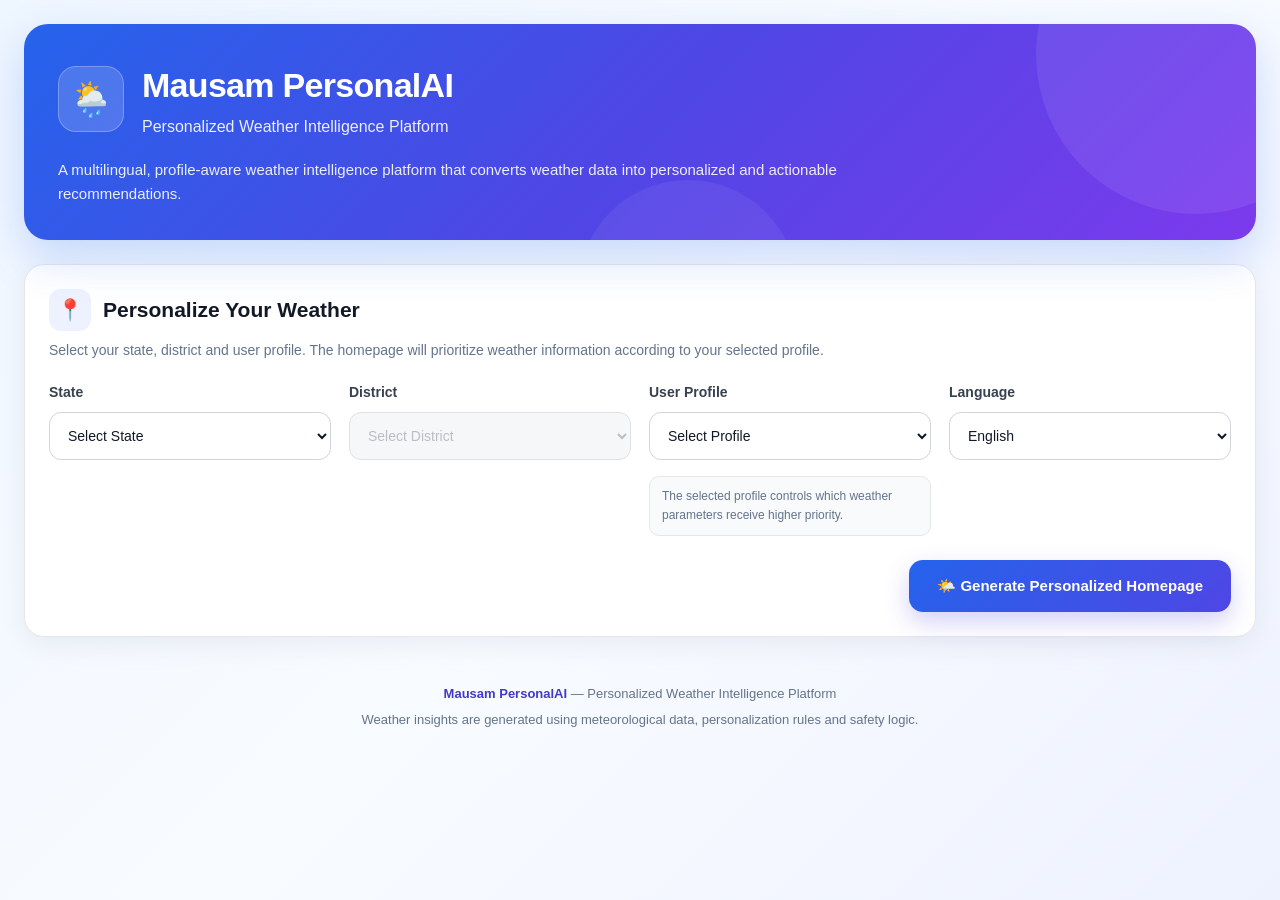
<file: mausam_personal_ai/frontend/index_modified.html>
<!DOCTYPE html>
<html lang="en">

<head>

    <meta charset="UTF-8">

    <meta
        name="viewport"
        content="width=device-width, initial-scale=1.0"
    >

    <meta
        name="description"
        content="Mausam PersonalAI - Personalized Weather Intelligence Platform"
    >

    <title>Mausam PersonalAI</title>


    <style>

        /* =========================================================
           GLOBAL
           ========================================================= */

        * {
            box-sizing: border-box;
            margin: 0;
            padding: 0;
        }

        html {
            scroll-behavior: smooth;
        }

        body {
            font-family:
                "Segoe UI",
                Arial,
                Helvetica,
                sans-serif;

            background:
                linear-gradient(
                    135deg,
                    #eef6ff 0%,
                    #f8fbff 50%,
                    #eef2ff 100%
                );

            color: #1f2937;
            min-height: 100vh;
            line-height: 1.6;
        }

        button,
        select,
        input {
            font-family: inherit;
        }

        /* =========================================================
           MAIN CONTAINER
           ========================================================= */

        .container {
            width: 100%;
            max-width: 1450px;
            margin: 0 auto;
            padding: 24px;
        }

        /* =========================================================
           HEADER
           ========================================================= */

        .header {
            position: relative;
            overflow: hidden;

            background:
                linear-gradient(
                    135deg,
                    #2563eb,
                    #4f46e5,
                    #7c3aed
                );

            color: white;

            border-radius: 24px;

            padding: 34px;

            margin-bottom: 24px;

            box-shadow:
                0 18px 45px rgba(37, 99, 235, 0.22);
        }

        .header::before {
            content: "";

            position: absolute;

            width: 320px;
            height: 320px;

            right: -100px;
            top: -130px;

            border-radius: 50%;

            background:
                rgba(255,255,255,0.08);
        }

        .header::after {
            content: "";

            position: absolute;

            width: 220px;
            height: 220px;

            left: 45%;
            bottom: -160px;

            border-radius: 50%;

            background:
                rgba(255,255,255,0.06);
        }

        .header-content {
            position: relative;
            z-index: 2;
        }

        .brand-row {
            display: flex;
            align-items: center;
            gap: 18px;
        }

        .brand-icon {
            width: 66px;
            height: 66px;

            display: flex;
            align-items: center;
            justify-content: center;

            border-radius: 18px;

            background:
                rgba(255,255,255,0.16);

            border:
                1px solid rgba(255,255,255,0.25);

            font-size: 34px;
        }

        .brand-title {
            font-size: 34px;
            font-weight: 800;
            letter-spacing: -0.7px;
        }

        .brand-subtitle {
            margin-top: 2px;

            font-size: 16px;

            opacity: 0.9;
        }

        .header-description {
            margin-top: 18px;

            max-width: 900px;

            font-size: 15px;

            opacity: 0.9;
        }

        /* =========================================================
           CARD
           ========================================================= */

        .card {
            background: white;

            border:
                1px solid #e5e7eb;

            border-radius: 20px;

            padding: 24px;

            margin-bottom: 22px;

            box-shadow:
                0 8px 28px rgba(15,23,42,0.06);
        }

        .section-title {
            display: flex;
            align-items: center;

            gap: 12px;

            font-size: 21px;

            font-weight: 800;

            color: #111827;

            margin-bottom: 8px;
        }

        .section-icon {
            width: 42px;
            height: 42px;

            display: flex;
            align-items: center;
            justify-content: center;

            border-radius: 12px;

            background:
                #eef2ff;

            font-size: 21px;
        }

        .section-description {
            color: #64748b;

            font-size: 14px;

            margin-bottom: 20px;
        }

        /* =========================================================
           INPUT GRID
           ========================================================= */

        .input-grid {
            display: grid;

            grid-template-columns:
                repeat(4, minmax(0, 1fr));

            gap: 18px;
        }

        .form-group {
            display: flex;

            flex-direction: column;

            gap: 8px;
        }

        .form-group label {
            font-size: 14px;

            font-weight: 700;

            color: #374151;
        }

        .form-group select,
        .form-group input {
            width: 100%;

            min-height: 48px;

            padding:
                0 14px;

            border:
                1px solid #d1d5db;

            border-radius: 12px;

            background: white;

            color: #111827;

            font-size: 14px;

            outline: none;

            transition:
                border-color .2s ease,
                box-shadow .2s ease;
        }

        .form-group select:focus,
        .form-group input:focus {
            border-color: #4f46e5;

            box-shadow:
                0 0 0 4px
                rgba(79,70,229,0.10);
        }

        .form-group select:disabled {
            background: #f3f4f6;

            color: #9ca3af;

            cursor: not-allowed;
        }

        .profile-help {
            margin-top: 8px;

            padding: 10px 12px;

            border-radius: 10px;

            background: #f8fafc;

            border:
                1px solid #e5e7eb;

            color: #64748b;

            font-size: 12px;
        }

        /* =========================================================
           TRAVELER
           ========================================================= */

        #travelerSection {
            display: none;
        }

        .traveler-box {
            margin-top: 24px;

            padding: 22px;

            border-radius: 18px;

            background:
                linear-gradient(
                    135deg,
                    #f8faff,
                    #f5f3ff
                );

            border:
                1px solid #ddd6fe;
        }

        .traveler-grid {
            display: grid;

            grid-template-columns:
                repeat(3, minmax(0, 1fr));

            gap: 18px;
        }

        .traveler-note {
            margin-top: 18px;

            padding: 14px 16px;

            border-radius: 12px;

            background: #eef2ff;

            border-left:
                4px solid #4f46e5;

            color: #4338ca;

            font-size: 13px;
        }

        /* =========================================================
           BUTTON
           ========================================================= */

        .button-row {
            display: flex;

            justify-content: flex-end;

            margin-top: 24px;
        }

        .generate-button {
            min-height: 52px;

            padding:
                0 28px;

            border: none;

            border-radius: 14px;

            background:
                linear-gradient(
                    135deg,
                    #2563eb,
                    #4f46e5
                );

            color: white;

            font-size: 15px;

            font-weight: 800;

            box-shadow:
                0 10px 24px
                rgba(79,70,229,0.25);

            transition:
                transform .2s ease,
                box-shadow .2s ease;
        }

        .generate-button:hover {
            transform: translateY(-2px);

            box-shadow:
                0 14px 30px
                rgba(79,70,229,0.32);
        }

        .generate-button:disabled {
            opacity: 0.6;

            cursor: not-allowed;

            transform: none;
        }

        /* =========================================================
           ERROR
           ========================================================= */

        #error {
            display: none;

            margin-bottom: 20px;

            padding: 16px 18px;

            border-radius: 14px;

            background: #fef2f2;

            border:
                1px solid #fecaca;

            border-left:
                5px solid #dc2626;

            color: #991b1b;

            font-size: 14px;
        }

        /* =========================================================
           LOADING
           ========================================================= */

        #loading {
            display: none;

            text-align: center;

            padding: 30px;

            margin-bottom: 22px;

            border-radius: 18px;

            background: white;

            border:
                1px solid #e5e7eb;
        }

        .loading-spinner {
            width: 42px;
            height: 42px;

            margin:
                0 auto 12px;

            border-radius: 50%;

            border:
                4px solid #e5e7eb;

            border-top-color:
                #4f46e5;

            animation:
                spin 0.9s linear infinite;
        }

        @keyframes spin {

            to {
                transform: rotate(360deg);
            }

        }

        .loading-text {
            color: #64748b;

            font-size: 14px;
        }

        /* =========================================================
           DASHBOARD
           ========================================================= */

        #dashboard {
            display: none;
        }

        .dashboard-header {
            background: white;

            border:
                1px solid #e5e7eb;

            border-radius: 20px;

            padding: 24px;

            margin-bottom: 22px;

            box-shadow:
                0 8px 28px rgba(15,23,42,0.05);
        }

        .profile-name {
            font-size: 28px;

            font-weight: 800;

            color: #111827;
        }

        .location-name {
            margin-top: 4px;

            color: #64748b;

            font-size: 14px;
        }

        .homepage-title {
            margin-top: 18px;

            font-size: 21px;

            font-weight: 800;

            color: #312e81;
        }

        .homepage-focus {
            margin-top: 5px;

            color: #64748b;

            font-size: 14px;
        }

        /* =========================================================
           WEATHER
           ========================================================= */

        .weather-grid {
            display: grid;

            grid-template-columns:
                repeat(4, minmax(0, 1fr));

            gap: 14px;
        }

        .weather-item {
            padding: 18px;

            min-height: 110px;

            border-radius: 16px;

            background: #f8fafc;

            border:
                1px solid #e5e7eb;
        }

        .weather-label {
            font-size: 12px;

            color: #64748b;

            font-weight: 700;

            text-transform: uppercase;

            letter-spacing: .4px;
        }

        .weather-value {
            margin-top: 7px;

            font-size: 23px;

            font-weight: 800;

            color: #111827;
        }

        /* =========================================================
           HOURLY
           ========================================================= */

        .hourly-container {
            overflow-x: auto;

            padding-bottom: 6px;
        }

        .hourly-grid {
            display: flex;

            gap: 14px;

            min-width: max-content;
        }

        .hour-card {
            width: 145px;

            flex-shrink: 0;

            padding: 16px;

            text-align: center;

            border-radius: 16px;

            background: #f8fafc;

            border:
                1px solid #e5e7eb;
        }

        .hour-time {
            font-size: 13px;

            color: #64748b;

            font-weight: 700;
        }

        .hour-temperature {
            margin: 8px 0;

            font-size: 24px;

            font-weight: 800;

            color: #111827;
        }

        .hour-detail {
            margin-top: 5px;

            color: #64748b;

            font-size: 12px;
        }

        /* =========================================================
           SAFETY
           ========================================================= */

        .safety-normal {
            padding: 16px;

            border-radius: 14px;

            background: #f0fdf4;

            border:
                1px solid #bbf7d0;

            border-left:
                5px solid #16a34a;

            color: #166534;
        }

        .alert-list {
            display: flex;

            flex-direction: column;

            gap: 12px;
        }

        .alert {
            padding: 17px 18px;

            border-radius: 14px;

            border-left: 5px solid;
        }

        .alert-critical {
            background: #fef2f2;

            border-left-color: #dc2626;

            color: #991b1b;
        }

        .alert-high {
            background: #fff7ed;

            border-left-color: #ea580c;

            color: #9a3412;
        }

        .alert-medium {
            background: #fffbeb;

            border-left-color: #d97706;

            color: #92400e;
        }

        .alert-title {
            font-weight: 800;

            margin-bottom: 3px;
        }

        .alert-message {
            font-size: 14px;
        }

        /* =========================================================
           RECOMMENDATIONS
           ========================================================= */

        .recommendation-list {
            display: grid;

            grid-template-columns:
                repeat(2, minmax(0, 1fr));

            gap: 14px;
        }

        .recommendation {
            position: relative;

            padding:
                18px 18px 18px 50px;

            border-radius: 16px;

            background:
                linear-gradient(
                    135deg,
                    #f8fafc,
                    #eef2ff
                );

            border:
                1px solid #e0e7ff;

            color: #374151;

            font-size: 14px;
        }

        .recommendation::before {
            content: "✓";

            position: absolute;

            left: 16px;
            top: 16px;

            width: 25px;
            height: 25px;

            display: flex;

            align-items: center;
            justify-content: center;

            border-radius: 50%;

            background: #4f46e5;

            color: white;

            font-weight: 800;

            font-size: 13px;
        }

        /* =========================================================
           DAY PLAN
           ========================================================= */

        .day-plan-list {
            display: flex;

            flex-direction: column;

            gap: 18px;
        }

        .day-card {
            overflow: hidden;

            border-radius: 18px;

            background: white;

            border:
                1px solid #e5e7eb;

            box-shadow:
                0 4px 18px
                rgba(15,23,42,0.04);
        }

        .day-card-header {
            padding: 17px 20px;

            background:
                linear-gradient(
                    135deg,
                    #eef2ff,
                    #f5f3ff
                );

            border-bottom:
                1px solid #e5e7eb;
        }

        .day-card-title {
            font-size: 18px;

            font-weight: 800;

            color: #312e81;
        }

        .day-card-subtitle {
            margin-top: 2px;

            font-size: 13px;

            color: #64748b;
        }

        .period-list {
            display: grid;

            grid-template-columns:
                repeat(2, minmax(0, 1fr));
        }

        .period {
            padding: 18px 20px;

            border-bottom:
                1px solid #f1f5f9;
        }

        .period:nth-child(odd) {
            border-right:
                1px solid #f1f5f9;
        }

        .period:nth-last-child(-n+2) {
            border-bottom: none;
        }

        .period-title {
            font-size: 15px;

            font-weight: 800;

            color: #111827;

            margin-bottom: 9px;
        }

        .period-row {
            display: flex;

            justify-content: space-between;

            gap: 14px;

            padding: 5px 0;

            font-size: 13px;
        }

        .period-label {
            color: #64748b;
        }

        .period-value {
            color: #1f2937;

            font-weight: 650;

            text-align: right;
        }

        .period-advice {
            margin-top: 10px;

            padding: 10px 12px;

            border-radius: 10px;

            background: #f8fafc;

            color: #475569;

            font-size: 13px;
        }

        /* =========================================================
           AQI
           ========================================================= */

        .aqi-container {
            display: grid;

            grid-template-columns:
                repeat(4, minmax(0, 1fr));

            gap: 14px;
        }

        .aqi-card {
            padding: 16px;

            border-radius: 15px;

            background: #f8fafc;

            border:
                1px solid #e5e7eb;
        }

        .aqi-label {
            color: #64748b;

            font-size: 12px;

            font-weight: 700;
        }

        .aqi-value {
            margin-top: 5px;

            font-size: 22px;

            font-weight: 800;

            color: #111827;
        }

        /* =========================================================
           MARINE
           ========================================================= */

        .marine-grid {
            display: grid;

            grid-template-columns:
                repeat(3, minmax(0, 1fr));

            gap: 14px;
        }

        .marine-card {
            padding: 17px;

            border-radius: 15px;

            background: #f0f9ff;

            border:
                1px solid #bae6fd;
        }

        .marine-label {
            font-size: 12px;

            color: #0369a1;

            font-weight: 700;
        }

        .marine-value {
            margin-top: 5px;

            font-size: 21px;

            font-weight: 800;

            color: #0c4a6e;
        }

        /* =========================================================
           TRAVEL
           ========================================================= */

        .travel-box {
            overflow: hidden;

            margin-bottom: 16px;

            border-radius: 18px;

            background: #fafaff;

            border:
                1px solid #ddd6fe;
        }

        .travel-box-title {
            padding: 16px 18px;

            background:
                linear-gradient(
                    135deg,
                    #ede9fe,
                    #eef2ff
                );

            color: #3730a3;

            font-weight: 800;

            border-bottom:
                1px solid #ddd6fe;
        }

        .travel-box-content {
            padding: 18px;
        }

        .travel-weather-grid {
            display: grid;

            grid-template-columns:
                repeat(3, minmax(0, 1fr));

            gap: 12px;
        }

        .travel-weather-item {
            padding: 13px;

            border-radius: 12px;

            background: white;

            border:
                1px solid #e5e7eb;
        }

        .travel-weather-label {
            color: #64748b;

            font-size: 12px;
        }

        .travel-weather-value {
            margin-top: 3px;

            font-size: 18px;

            font-weight: 800;
        }

        .packing-list {
            padding-left: 20px;
        }

        .packing-list li {
            padding: 3px 0;

            color: #374151;

            font-size: 14px;
        }

        .travel-plan-day {
            padding: 18px;

            margin-bottom: 12px;

            border-radius: 15px;

            background: white;

            border:
                1px solid #e5e7eb;
        }

        .travel-plan-day:last-child {
            margin-bottom: 0;
        }

        .travel-plan-day-title {
            margin-bottom: 8px;

            color: #312e81;

            font-weight: 800;
        }

        .travel-plan-item {
            padding: 5px 0;

            color: #4b5563;

            font-size: 14px;
        }

        /* =========================================================
           EMPTY STATE
           ========================================================= */

        .empty-state {
            width: 100%;

            padding: 28px;

            text-align: center;

            border-radius: 15px;

            background: #f8fafc;

            border:
                1px dashed #cbd5e1;

            color: #64748b;

            font-size: 14px;
        }

        /* =========================================================
           FOOTER
           ========================================================= */

        .footer {
            text-align: center;

            padding:
                25px 10px 10px;

            color: #64748b;

            font-size: 13px;
        }

        .footer strong {
            color: #4338ca;
        }

        /* =========================================================
           RESPONSIVE
           ========================================================= */

        @media (max-width: 1100px) {

            .input-grid {
                grid-template-columns:
                    repeat(2, minmax(0, 1fr));
            }

            .traveler-grid {
                grid-template-columns:
                    repeat(2, minmax(0, 1fr));
            }

            .weather-grid {
                grid-template-columns:
                    repeat(2, minmax(0, 1fr));
            }

            .aqi-container {
                grid-template-columns:
                    repeat(2, minmax(0, 1fr));
            }

            .marine-grid {
                grid-template-columns:
                    repeat(2, minmax(0, 1fr));
            }

        }

        @media (max-width: 700px) {

            .container {
                padding: 12px;
            }

            .header {
                padding: 24px 20px;

                border-radius: 18px;
            }

            .brand-title {
                font-size: 25px;
            }

            .brand-icon {
                width: 52px;
                height: 52px;

                font-size: 27px;
            }

            .card {
                padding: 17px;

                border-radius: 16px;
            }

            .input-grid,
            .traveler-grid,
            .weather-grid,
            .aqi-container,
            .marine-grid,
            .recommendation-list,
            .travel-weather-grid {
                grid-template-columns: 1fr;
            }

            .period-list {
                grid-template-columns: 1fr;
            }

            .period:nth-child(odd) {
                border-right: none;
            }

            .period {
                border-bottom:
                    1px solid #f1f5f9 !important;
            }

            .period:last-child {
                border-bottom: none !important;
            }

            .button-row {
                justify-content: stretch;
            }

            .generate-button {
                width: 100%;
            }

        }

    </style>

</head>


<body>


<div class="container">


    <!-- =========================================================
         HEADER
         ========================================================= -->

    <header class="header">

        <div class="header-content">

            <div class="brand-row">

                <div class="brand-icon">
                    🌦️
                </div>

                <div>

                    <div class="brand-title">
                        Mausam PersonalAI
                    </div>

                    <div
                        class="brand-subtitle"
                        id="headerSubtitle"
                    >
                        Personalized Weather Intelligence Platform
                    </div>

                </div>

            </div>


            <div class="header-description">

                A multilingual, profile-aware weather
                intelligence platform that converts weather
                data into personalized and actionable
                recommendations.

            </div>

        </div>

    </header>


    <!-- =========================================================
         USER INPUT
         ========================================================= -->

    <section class="card">


        <div class="section-title">

            <div class="section-icon">
                📍
            </div>

            <div id="personalizeTitle">
                Personalize Your Weather
            </div>

        </div>


        <div class="section-description">

            Select your state, district and user profile.
            The homepage will prioritize weather information
            according to your selected profile.

        </div>


        <div class="input-grid">


            <!-- STATE -->

            <div class="form-group">

                <label
                    for="state"
                    id="stateLabel"
                >
                    State
                </label>

                <select id="state">

                    <option value="">
                        Select State
                    </option>

                </select>

            </div>


            <!-- DISTRICT -->

            <div class="form-group">

                <label
                    for="district"
                    id="districtLabel"
                >
                    District
                </label>

                <select
                    id="district"
                    disabled
                >

                    <option value="">
                        Select District
                    </option>

                </select>

            </div>


            <!-- PROFILE -->

            <div class="form-group">

                <label
                    for="profile"
                    id="profileLabel"
                >
                    User Profile
                </label>

                <select id="profile">

                    <option value="">
                        Select Profile
                    </option>

                </select>


                <div class="profile-help">

                    The selected profile controls
                    which weather parameters receive
                    higher priority.

                </div>

            </div>


            <!-- LANGUAGE -->

            <div class="form-group">

                <label
                    for="language"
                    id="languageLabel"
                >
                    Language
                </label>

                <select id="language">

                    <option value="en">
                        English
                    </option>

                    <option value="ta">
                        தமிழ்
                    </option>

                    <option value="hi">
                        हिन्दी
                    </option>

                    <option value="te">
                        తెలుగు
                    </option>

                    <option value="ml">
                        മലയാളം
                    </option>

                </select>

            </div>


        </div>


        <!-- =====================================================
             TRAVELER
             ===================================================== -->

        <div id="travelerSection">


            <div class="traveler-box">


                <div class="section-title">

                    <div class="section-icon">
                        ✈️
                    </div>

                    <div id="travelerDetailsTitle">
                        Traveler Details
                    </div>

                </div>


                <div class="section-description">

                    Provide your destination and departure
                    information to generate a personalized
                    travel weather plan.

                </div>


                <div class="traveler-grid">


                    <!-- DESTINATION STATE -->

                    <div class="form-group">

                        <label
                            for="destinationState"
                            id="destinationStateLabel"
                        >
                            Destination State
                        </label>

                        <select id="destinationState">

                            <option value="">
                                Select Destination State
                            </option>

                        </select>

                    </div>


                    <!-- DESTINATION DISTRICT -->

                    <div class="form-group">

                        <label
                            for="destinationDistrict"
                            id="destinationDistrictLabel"
                        >
                            Destination District
                        </label>

                        <select
                            id="destinationDistrict"
                            disabled
                        >

                            <option value="">
                                Select Destination District
                            </option>

                        </select>

                    </div>


                    <!-- TRANSPORT -->

                    <div class="form-group">

                        <label
                            for="transport"
                            id="transportLabel"
                        >
                            Transport
                        </label>

                        <select id="transport">

                            <option value="">
                                Select Transport
                            </option>

                            <option value="car">
                                🚗 Car
                            </option>

                            <option value="bike">
                                🏍️ Bike
                            </option>

                            <option value="bus">
                                🚌 Bus
                            </option>

                            <option value="train">
                                🚆 Train
                            </option>

                            <option value="flight">
                                ✈️ Flight
                            </option>

                            <option value="walk">
                                🚶 Walking
                            </option>

                        </select>

                    </div>


                    <!-- DAYS -->

                    <div class="form-group">

                        <label
                            for="days"
                            id="daysLabel"
                        >
                            Travel Days
                        </label>

                        <input
                            type="number"
                            id="days"
                            min="1"
                            max="7"
                            value="1"
                        >

                    </div>


                    <!-- DATE -->

                    <div class="form-group">

                        <label
                            for="departureDate"
                            id="departureDateLabel"
                        >
                            Departure Date
                        </label>

                        <input
                            type="date"
                            id="departureDate"
                        >

                    </div>


                    <!-- TIME -->

                    <div class="form-group">

                        <label
                            for="departureTime"
                            id="departureTimeLabel"
                        >
                            Departure Time
                        </label>

                        <input
                            type="time"
                            id="departureTime"
                            value="08:00"
                        >

                    </div>


                </div>


                <div class="traveler-note">

                    💡 Departure weather is selected from
                    the nearest available hourly forecast
                    for your chosen departure time.

                </div>


            </div>

        </div>


        <!-- =====================================================
             GENERATE
             ===================================================== -->

        <div class="button-row">

            <button
                type="button"
                class="generate-button"
                id="generateButton"
            >

                🌤️ Generate Personalized Homepage

            </button>

        </div>


    </section>


    <!-- =========================================================
         ERROR
         ========================================================= -->

    <div
        id="error"
        role="alert"
    ></div>


    <!-- =========================================================
         LOADING
         ========================================================= -->

    <div id="loading">

        <div class="loading-spinner"></div>

        <div class="loading-text">

            Fetching weather data and generating
            personalized recommendations...

        </div>

    </div>


    <!-- =========================================================
         DASHBOARD
         ========================================================= -->

    <main id="dashboard">


        <!-- =====================================================
             PROFILE HEADER
             ===================================================== -->

        <section class="dashboard-header">

            <div
                class="profile-name"
                id="profileName"
            >
                Personalized Weather
            </div>


            <div
                class="location-name"
                id="locationName"
            >
                Location
            </div>


            <div
                class="homepage-title"
                id="homepageTitle"
            >
                Your Personalized Weather Homepage
            </div>


            <div
                class="homepage-focus"
                id="homepageFocus"
            >
                Personalized weather insights for your selected
                profile.
            </div>

        </section>


        <!-- =====================================================
             CURRENT WEATHER
             ===================================================== -->

        <section class="card">


            <div class="section-title">

                <div class="section-icon">
                    🌡️
                </div>

                <div id="currentWeatherTitle">
                    Current Weather
                </div>

            </div>


            <div
                id="currentWeather"
                class="weather-grid"
            ></div>


        </section>


        <!-- =====================================================
             HOURLY WEATHER
             ===================================================== -->

        <section class="card">


            <div class="section-title">

                <div class="section-icon">
                    🕐
                </div>

                <div id="hourlyWeatherTitle">
                    Hourly Weather
                </div>

            </div>


            <div class="hourly-container">

                <div
                    id="hourlyWeather"
                    class="hourly-grid"
                ></div>

            </div>


        </section>


        <!-- =====================================================
             SAFETY
             ===================================================== -->

        <section class="card">


            <div class="section-title">

                <div class="section-icon">
                    🛡️
                </div>

                <div id="safetyTitle">
                    Safety &amp; Alerts
                </div>

            </div>


            <div id="safety"></div>


        </section>


        <!-- =====================================================
             RECOMMENDATIONS
             ===================================================== -->

        <section class="card">


            <div class="section-title">

                <div class="section-icon">
                    💡
                </div>

                <div id="recommendationsTitle">
                    Personalized Recommendations
                </div>

            </div>


            <div
                id="recommendations"
                class="recommendation-list"
            ></div>


        </section>


        <!-- =====================================================
             DAY PLAN
             ===================================================== -->

        <section class="card">


            <div class="section-title">

                <div class="section-icon">
                    📅
                </div>

                <div id="dayPlanTitle">
                    Complete Day Plan
                </div>

            </div>


            <div
                id="dayPlan"
                class="day-plan-list"
            ></div>


        </section>


        <!-- =====================================================
             AIR QUALITY
             ===================================================== -->

        <section
            class="card"
            id="airQualitySection"
            style="display:none;"
        >


            <div class="section-title">

                <div class="section-icon">
                    🌫️
                </div>

                <div id="airQualityTitle">
                    Air Quality
                </div>

            </div>


            <div
                id="airQuality"
                class="aqi-container"
            ></div>


        </section>


        <!-- =====================================================
             MARINE
             ===================================================== -->

        <section
            class="card"
            id="marineSection"
            style="display:none;"
        >


            <div class="section-title">

                <div class="section-icon">
                    🌊
                </div>

                <div id="marineTitle">
                    Marine Weather
                </div>

            </div>


            <div
                id="marine"
                class="marine-grid"
            ></div>


        </section>


        <!-- =====================================================
             TRAVEL
             ===================================================== -->

        <section
            class="card"
            id="travelSection"
            style="display:none;"
        >


            <div class="section-title">

                <div class="section-icon">
                    🧳
                </div>

                <div id="travelTitle">
                    Travel Plan
                </div>

            </div>


            <div id="travel"></div>


        </section>


    </main>


    <!-- =========================================================
         FOOTER
         ========================================================= -->

    <footer class="footer">

        <div>

            <strong>Mausam PersonalAI</strong>

            —
            Personalized Weather Intelligence Platform

        </div>


        <div style="margin-top:5px;">

            Weather insights are generated using
            meteorological data, personalization rules
            and safety logic.

        </div>

    </footer>


</div>



<script>

/* =============================================================
   MAUSAM PERSONAL AI
   COMPLETE FRONTEND JAVASCRIPT
   ============================================================= */


/* =============================================================
   LOCATION DATA
   This matches your current data/locations.csv
   ============================================================= */

const LOCATION_DATA = {

    "Tamil Nadu": {
        "Chennai": [13.0827, 80.2707],
        "Coimbatore": [11.0168, 76.9558],
        "Madurai": [9.9252, 78.1198],
        "Salem": [11.6643, 78.1460],
        "Tiruchirappalli": [10.7905, 78.7047],
        "Tirunelveli": [8.7139, 77.7567],
        "Vellore": [12.9165, 79.1325],
        "Erode": [11.3410, 77.7172],
        "Thanjavur": [10.7870, 79.1378],
        "Dindigul": [10.3673, 77.9803]
    },

    "Kerala": {
        "Thiruvananthapuram": [8.5241, 76.9366],
        "Kochi": [9.9312, 76.2673],
        "Kozhikode": [11.2588, 75.7804]
    },

    "Karnataka": {
        "Bengaluru": [12.9716, 77.5946],
        "Mysuru": [12.2958, 76.6394]
    },

    "Maharashtra": {
        "Mumbai": [19.0760, 72.8777],
        "Pune": [18.5204, 73.8567]
    },

    "Delhi": {
        "New Delhi": [28.6139, 77.2090]
    },

    "Telangana": {
        "Hyderabad": [17.3850, 78.4867]
    },

    "Andhra Pradesh": {
        "Vijayawada": [16.5062, 80.6480]
    }

};


/* =============================================================
   PROFILE DATA
   ============================================================= */

const PROFILE_DATA = {

    health: {
        en: "Health-conscious",
        ta: "உடல்நல அக்கறையுள்ளவர்",
        hi: "स्वास्थ्य के प्रति जागरूक",
        te: "ఆరోగ్యంపై శ్రద్ధ ఉన్నవారు",
        ml: "ആരോഗ്യ ബോധമുള്ളവർ"
    },

    fitness: {
        en: "Outdoor Fitness",
        ta: "வெளிப்புற உடற்பயிற்சி",
        hi: "आउटडोर फिटनेस",
        te: "బయటి ఫిట్‌నెస్",
        ml: "ഔട്ട്ഡോർ ഫിറ്റ്നസ്"
    },

    beach: {
        en: "Beach & Surfer",
        ta: "கடற்கரை மற்றும் சர்ஃபர்",
        hi: "बीच और सर्फर",
        te: "బీచ్ మరియు సర్ఫర్",
        ml: "ബീച്ചും സർഫറും"
    },

    traveler: {
        en: "Traveler",
        ta: "பயணி",
        hi: "यात्री",
        te: "ప్రయాణికుడు",
        ml: "യാത്രികൻ"
    },

    family: {
        en: "Parents & Families",
        ta: "பெற்றோர் மற்றும் குடும்பங்கள்",
        hi: "माता-पिता और परिवार",
        te: "తల్లిదండ్రులు మరియు కుటుంబాలు",
        ml: "മാതാപിതാക്കളും കുടുംബങ്ങളും"
    },

    agriculture: {
        en: "Agriculture & Garden",
        ta: "விவசாயம் மற்றும் தோட்டம்",
        hi: "कृषि और बागवानी",
        te: "వ్యవసాయం మరియు తోట",
        ml: "കൃഷിയും തോട്ടവും"
    },

    commuter: {
        en: "Commuter",
        ta: "தினசரி பயணி",
        hi: "दैनिक यात्री",
        te: "రోజువారీ ప్రయాణికుడు",
        ml: "ദൈനംദിന യാത്രികൻ"
    },

    event: {
        en: "Event Planner",
        ta: "நிகழ்ச்சி திட்டமிடுபவர்",
        hi: "कार्यक्रम आयोजक",
        te: "ఈవెంట్ ప్లానర్",
        ml: "ഇവന്റ് പ്ലാനർ"
    }

};


/* =============================================================
   ELEMENTS
   ============================================================= */

const stateSelect =
    document.getElementById("state");

const districtSelect =
    document.getElementById("district");

const profileSelect =
    document.getElementById("profile");

const languageSelect =
    document.getElementById("language");

const destinationStateSelect =
    document.getElementById("destinationState");

const destinationDistrictSelect =
    document.getElementById("destinationDistrict");

const travelerSection =
    document.getElementById("travelerSection");

const generateButton =
    document.getElementById("generateButton");

const errorBox =
    document.getElementById("error");

const loadingBox =
    document.getElementById("loading");

const dashboard =
    document.getElementById("dashboard");


/* =============================================================
   BASIC HELPERS
   ============================================================= */

function escapeHtml(value) {

    if (value === null || value === undefined) {
        return "";
    }

    return String(value)
        .replace(/&/g, "&amp;")
        .replace(/</g, "&lt;")
        .replace(/>/g, "&gt;")
        .replace(/"/g, "&quot;")
        .replace(/'/g, "&#039;");
}


function safeNumber(value, fallback = null) {

    if (
        value === null ||
        value === undefined ||
        value === ""
    ) {
        return fallback;
    }

    const number =
        Number(value);

    if (Number.isNaN(number)) {
        return fallback;
    }

    return number;
}


function formatNumber(value, decimals = 1) {

    const number =
        safeNumber(value);

    if (number === null) {
        return "N/A";
    }

    return number.toFixed(decimals);
}


function showError(message) {

    errorBox.textContent =
        message || "Something went wrong.";

    errorBox.style.display =
        "block";

}


function hideError() {

    errorBox.textContent = "";

    errorBox.style.display =
        "none";

}


function showLoading() {

    loadingBox.style.display =
        "block";

    generateButton.disabled =
        true;

}


function hideLoading() {

    loadingBox.style.display =
        "none";

    generateButton.disabled =
        false;

}


/* =============================================================
   POPULATE STATE DROPDOWN
   ============================================================= */

function populateStates() {

    stateSelect.innerHTML = `
        <option value="">
            Select State
        </option>
    `;

    destinationStateSelect.innerHTML = `
        <option value="">
            Select Destination State
        </option>
    `;


    Object.keys(LOCATION_DATA)
        .forEach(function(state) {

            const option =
                document.createElement("option");

            option.value =
                state;

            option.textContent =
                state;

            stateSelect.appendChild(
                option
            );


            const destinationOption =
                document.createElement("option");

            destinationOption.value =
                state;

            destinationOption.textContent =
                state;

            destinationStateSelect.appendChild(
                destinationOption
            );

        });

}


/* =============================================================
   POPULATE DISTRICT
   ============================================================= */

function populateDistricts(
    state,
    selectElement,
    placeholder
) {

    selectElement.innerHTML = `
        <option value="">
            ${placeholder}
        </option>
    `;

    selectElement.disabled =
        true;


    if (!state) {
        return;
    }


    const districts =
        LOCATION_DATA[state];


    if (!districts) {
        return;
    }


    Object.keys(districts)
        .forEach(function(district) {

            const option =
                document.createElement("option");

            option.value =
                district;

            option.textContent =
                district;

            selectElement.appendChild(
                option
            );

        });


    selectElement.disabled =
        false;

}


/* =============================================================
   POPULATE PROFILE
   ============================================================= */

function populateProfiles() {

    profileSelect.innerHTML = `
        <option value="">
            Select Profile
        </option>
    `;


    Object.keys(PROFILE_DATA)
        .forEach(function(profileId) {

            const option =
                document.createElement("option");

            option.value =
                profileId;

            option.textContent =
                PROFILE_DATA[profileId].en;

            profileSelect.appendChild(
                option
            );

        });

}


/* =============================================================
   STATE CHANGE
   ============================================================= */

stateSelect.addEventListener(
    "change",
    function() {

        populateDistricts(
            stateSelect.value,
            districtSelect,
            "Select District"
        );

    }
);


/* =============================================================
   DESTINATION STATE CHANGE
   ============================================================= */

destinationStateSelect.addEventListener(
    "change",
    function() {

        populateDistricts(
            destinationStateSelect.value,
            destinationDistrictSelect,
            "Select Destination District"
        );

    }
);


/* =============================================================
   PROFILE CHANGE
   ============================================================= */

profileSelect.addEventListener(
    "change",
    function() {

        if (
            profileSelect.value ===
            "traveler"
        ) {

            travelerSection.style.display =
                "block";

            setDefaultDepartureDate();

        } else {

            travelerSection.style.display =
                "none";

        }

    }
);


/* =============================================================
   DEFAULT DEPARTURE DATE
   ============================================================= */

function setDefaultDepartureDate() {

    const dateInput =
        document.getElementById(
            "departureDate"
        );

    if (!dateInput.value) {

        const today =
            new Date();

        const year =
            today.getFullYear();

        const month =
            String(
                today.getMonth() + 1
            ).padStart(2, "0");

        const day =
            String(
                today.getDate()
            ).padStart(2, "0");


        dateInput.value =
            `${year}-${month}-${day}`;

    }

}


/* =============================================================
   LANGUAGE
   ============================================================= */

function getLanguage() {

    return (
        languageSelect.value ||
        "en"
    );

}


/* =============================================================
   LANGUAGE UI
   ============================================================= */

function updateProfileLanguage() {

    const language =
        getLanguage();


    Array.from(
        profileSelect.options
    ).forEach(function(option) {

        const profileId =
            option.value;


        if (
            profileId &&
            PROFILE_DATA[profileId]
        ) {

            option.textContent =
                PROFILE_DATA[profileId][language]
                ||
                PROFILE_DATA[profileId].en;

        }

    });

}


/* =============================================================
   LANGUAGE CHANGE
   ============================================================= */

languageSelect.addEventListener(
    "change",
    function() {

        updateProfileLanguage();

    }
);


/* =============================================================
   GET LOCATION
   ============================================================= */

function getSelectedLocation() {

    const state =
        stateSelect.value;

    const district =
        districtSelect.value;


    if (
        !state ||
        !district
    ) {

        return null;

    }


    const coordinates =
        LOCATION_DATA[state] &&
        LOCATION_DATA[state][district];


    if (!coordinates) {
        return null;
    }


    return {

        state: state,

        district: district,

        latitude:
            coordinates[0],

        longitude:
            coordinates[1]

    };

}


/* =============================================================
   ADD QUERY PARAMETER
   ============================================================= */

function addParam(
    params,
    key,
    value
) {

    if (
        value !== null &&
        value !== undefined &&
        value !== ""
    ) {

        params.set(
            key,
            value
        );

    }

}


/* =============================================================
   FETCH JSON
   ============================================================= */

async function fetchJson(url) {

    const response =
        await fetch(url);


    const text =
        await response.text();


    let data;


    try {

        data =
            JSON.parse(text);

    } catch (error) {

        throw new Error(
            "Backend returned invalid JSON."
        );

    }


    if (!response.ok) {

        const detail =
            data.detail ||
            data.message ||
            "Backend request failed.";

        throw new Error(
            detail
        );

    }


    return data;

}


/* =============================================================
   GENERATE HOMEPAGE
   ============================================================= */

async function generateHomepage() {

    hideError();


    const state =
        stateSelect.value;

    const district =
        districtSelect.value;

    const profile =
        profileSelect.value;

    const language =
        languageSelect.value;


    /* ---------------------------------------------------------
       BASIC VALIDATION
       --------------------------------------------------------- */

    if (!state) {

        showError(
            "Please select a state."
        );

        return;

    }


    if (!district) {

        showError(
            "Please select a district."
        );

        return;

    }


    if (!profile) {

        showError(
            "Please select a user profile."
        );

        return;

    }


    /* ---------------------------------------------------------
       TRAVELER VALIDATION
       --------------------------------------------------------- */

    if (
        profile ===
        "traveler"
    ) {

        const destinationState =
            destinationStateSelect.value;

        const destinationDistrict =
            destinationDistrictSelect.value;

        const transport =
            document.getElementById(
                "transport"
            ).value;

        const days =
            document.getElementById(
                "days"
            ).value;

        const departureDate =
            document.getElementById(
                "departureDate"
            ).value;

        const departureTime =
            document.getElementById(
                "departureTime"
            ).value;


        if (!destinationState) {

            showError(
                "Please select destination state."
            );

            return;

        }


        if (!destinationDistrict) {

            showError(
                "Please select destination district."
            );

            return;

        }


        if (!transport) {

            showError(
                "Please select transport."
            );

            return;

        }


        if (!days) {

            showError(
                "Please enter number of travel days."
            );

            return;

        }


        if (!departureDate) {

            showError(
                "Please select departure date."
            );

            return;

        }


        if (!departureTime) {

            showError(
                "Please select departure time."
            );

            return;

        }

    }


    /* ---------------------------------------------------------
       BUILD API URL
       --------------------------------------------------------- */

    const params =
        new URLSearchParams();


    addParam(
        params,
        "state",
        state
    );

    addParam(
        params,
        "district",
        district
    );

    addParam(
        params,
        "profile",
        profile
    );

    addParam(
        params,
        "language",
        language
    );


    if (
        profile ===
        "traveler"
    ) {

        addParam(
            params,
            "destination_state",
            document.getElementById(
                "destinationState"
            ).value
        );

        addParam(
            params,
            "destination_district",
            document.getElementById(
                "destinationDistrict"
            ).value
        );

        addParam(
            params,
            "transport",
            document.getElementById(
                "transport"
            ).value
        );

        addParam(
            params,
            "days",
            document.getElementById(
                "days"
            ).value
        );

        addParam(
            params,
            "departure_date",
            document.getElementById(
                "departureDate"
            ).value
        );

        addParam(
            params,
            "departure_time",
            document.getElementById(
                "departureTime"
            ).value
        );

    }


    const url =
        "/personalized-homepage?" +
        params.toString();


    /* ---------------------------------------------------------
       REQUEST
       --------------------------------------------------------- */

    showLoading();


    try {

        const data =
            await fetchJson(url);


        console.log(
            "MAUSAM BACKEND RESPONSE:",
            data
        );


        renderDashboard(
            data
        );


    } catch (error) {

        console.error(
            "MAUSAM ERROR:",
            error
        );


        showError(
            error.message ||
            "Unable to generate personalized homepage."
        );


        dashboard.style.display =
            "none";


    } finally {

        hideLoading();

    }

}


/* =============================================================
   RENDER DASHBOARD
   ============================================================= */

function renderDashboard(
    data
) {

    dashboard.style.display =
        "block";


    const location =
        data.location ||
        {};


    const profileId =
        data.profile ||
        data.profile_id ||
        "";


    const profileName =
        data.profile_name ||
        (
            data.personalized &&
            data.personalized.profile_name
        ) ||
        PROFILE_DATA[profileId]?.en ||
        profileId ||
        "Personalized Weather";


    document.getElementById(
        "profileName"
    ).textContent =
        profileName;


    document.getElementById(
        "locationName"
    ).textContent =
        (
            location.district ||
            ""
        ) +
        (
            location.state
                ? ", " + location.state
                : ""
        );


    /* ---------------------------------------------------------
       HOMEPAGE
       --------------------------------------------------------- */

    renderHomepage(
        data
    );


    /* ---------------------------------------------------------
       CURRENT WEATHER
       --------------------------------------------------------- */

    renderCurrentWeather(
        data
    );


    /* ---------------------------------------------------------
       HOURLY WEATHER
       --------------------------------------------------------- */

    renderHourlyWeather(
        data
    );


    /* ---------------------------------------------------------
       SAFETY
       --------------------------------------------------------- */

    renderSafety(
        data
    );


    /* ---------------------------------------------------------
       RECOMMENDATIONS
       --------------------------------------------------------- */

    renderRecommendations(
        data
    );


    /* ---------------------------------------------------------
       DAY PLAN
       --------------------------------------------------------- */

    renderDayPlan(
        data
    );


    /* ---------------------------------------------------------
       AIR QUALITY
       --------------------------------------------------------- */

    renderAirQuality(
        data
    );


    /* ---------------------------------------------------------
       MARINE
       --------------------------------------------------------- */

    renderMarine(
        data
    );


    /* ---------------------------------------------------------
       TRAVEL
       --------------------------------------------------------- */

    renderTravel(
        data
    );


    /* ---------------------------------------------------------
       SCROLL
       --------------------------------------------------------- */

    dashboard.scrollIntoView({
        behavior: "smooth",
        block: "start"
    });

}


/* =============================================================
   HOMEPAGE
   ============================================================= */

function renderHomepage(
    data
) {

    const homepage =
        data.homepage ||
        {};


    const personalized =
        data.personalized ||
        {};


    const title =
        homepage.title ||
        personalized.title ||
        "Your Personalized Weather Homepage";


    const focus =
        homepage.focus ||
        homepage.description ||
        personalized.focus ||
        personalized.description ||
        "Weather information customized for your profile.";


    document.getElementById(
        "homepageTitle"
    ).textContent =
        title;


    document.getElementById(
        "homepageFocus"
    ).textContent =
        focus;

}


/* =============================================================
   FIND WEATHER DATA
   ============================================================= */

function getWeatherData(
    data
) {

    if (
        data.weather
    ) {

        return data.weather;

    }


    if (
        data.personalized &&
        data.personalized.weather
    ) {

        return data.personalized.weather;

    }


    if (
        data.personalized &&
        data.personalized.current
    ) {

        return data.personalized;

    }


    return null;

}


/* =============================================================
   CURRENT WEATHER
   ============================================================= */

function renderCurrentWeather(
    data
) {

    const container =
        document.getElementById(
            "currentWeather"
        );


    const weather =
        getWeatherData(
            data
        );


    if (!weather) {

        container.innerHTML =
            emptyState(
                "Current weather data is not available."
            );

        return;

    }


    const current =
        weather.current ||
        {};


    const html = [];


    html.push(
        weatherCard(
            "Temperature",
            current.temperature,
            "°C"
        )
    );


    html.push(
        weatherCard(
            "Feels Like",
            current.feels_like,
            "°C"
        )
    );


    html.push(
        weatherCard(
            "Humidity",
            current.humidity,
            "%"
        )
    );


    html.push(
        weatherCard(
            "Rain",
            current.rain,
            " mm"
        )
    );


    html.push(
        weatherCard(
            "Precipitation",
            current.precipitation,
            " mm"
        )
    );


    html.push(
        weatherCard(
            "Wind Speed",
            current.wind_speed,
            " km/h"
        )
    );


    html.push(
        weatherCard(
            "Wind Direction",
            current.wind_direction,
            "°"
        )
    );


    html.push(
        weatherCard(
            "Weather Code",
            current.weather_code,
            ""
        )
    );


    container.innerHTML =
        html.join("");

}


/* =============================================================
   WEATHER CARD
   ============================================================= */

function weatherCard(
    label,
    value,
    unit
) {

    let displayValue;


    if (
        value === null ||
        value === undefined
    ) {

        displayValue =
            "N/A";

    } else if (
        typeof value === "number"
    ) {

        displayValue =
            formatNumber(
                value
            );

    } else {

        displayValue =
            value;

    }


    return `
        <div class="weather-item">

            <div class="weather-label">
                ${escapeHtml(label)}
            </div>

            <div class="weather-value">

                ${escapeHtml(displayValue)}

                <span style="
                    font-size:13px;
                    color:#64748b;
                    font-weight:600;
                ">
                    ${escapeHtml(unit)}
                </span>

            </div>

        </div>
    `;

}


/* =============================================================
   HOURLY WEATHER
   ============================================================= */

function renderHourlyWeather(
    data
) {

    const container =
        document.getElementById(
            "hourlyWeather"
        );


    const weather =
        getWeatherData(
            data
        );


    if (!weather) {

        container.innerHTML =
            emptyState(
                "Hourly weather data is not available."
            );

        return;

    }


    const hourly =
        weather.hourly ||
        {};


    const times =
        hourly.time ||
        [];


    if (!times.length) {

        container.innerHTML =
            emptyState(
                "Hourly forecast is not available."
            );

        return;

    }


    const temperatures =
        hourly.temperature ||
        [];

    const rainProbability =
        hourly.rain_probability ||
        [];

    const precipitation =
        hourly.precipitation ||
        [];

    const visibility =
        hourly.visibility ||
        [];

    const uv =
        hourly.uv ||
        [];


    const count =
        Math.min(
            times.length,
            12
        );


    let html = "";


    for (
        let i = 0;
        i < count;
        i++
    ) {

        html += `

            <div class="hour-card">

                <div class="hour-time">
                    ${escapeHtml(
                        formatTime(times[i])
                    )}
                </div>


                <div class="hour-temperature">

                    ${formatNumber(
                        temperatures[i],
                        1
                    )}°C

                </div>


                <div class="hour-detail">

                    🌧️ Rain:
                    ${formatNumber(
                        rainProbability[i],
                        0
                    )}%

                </div>


                <div class="hour-detail">

                    💧 Precipitation:
                    ${formatNumber(
                        precipitation[i],
                        1
                    )} mm

                </div>


                <div class="hour-detail">

                    ☀️ UV:
                    ${formatNumber(
                        uv[i],
                        1
                    )}

                </div>


                <div class="hour-detail">

                    👁️ Visibility:
                    ${formatVisibility(
                        visibility[i]
                    )}

                </div>

            </div>

        `;

    }


    container.innerHTML =
        html;

}


/* =============================================================
   TIME
   ============================================================= */

function formatTime(
    value
) {

    if (!value) {
        return "N/A";
    }


    try {

        const date =
            new Date(value);


        if (
            Number.isNaN(
                date.getTime()
            )
        ) {

            return value;

        }


        return date.toLocaleTimeString(
            [],
            {
                hour: "2-digit",
                minute: "2-digit"
            }
        );

    } catch (error) {

        return value;

    }

}


/* =============================================================
   VISIBILITY
   ============================================================= */

function formatVisibility(
    value
) {

    const number =
        safeNumber(value);


    if (
        number === null
    ) {

        return "N/A";

    }


    if (
        number >= 1000
    ) {

        return (
            number / 1000
        ).toFixed(1) +
        " km";

    }


    return (
        number.toFixed(0) +
        " m"
    );

}


/* =============================================================
   SAFETY
   ============================================================= */

function renderSafety(
    data
) {

    const container =
        document.getElementById(
            "safety"
        );


    const safety =
        data.safety ||
        {};


    const alerts =
        safety.safety_alerts ||
        safety.alerts ||
        data.safety_alerts ||
        [];


    if (
        !Array.isArray(alerts) ||
        alerts.length === 0
    ) {

        container.innerHTML = `

            <div class="safety-normal">

                ✓ No major safety alerts detected.

            </div>

        `;

        return;

    }


    let html =
        '<div class="alert-list">';


    alerts.forEach(
        function(alert) {

            if (
                typeof alert === "string"
            ) {

                html += `

                    <div class="alert alert-high">

                        <div class="alert-message">

                            ${escapeHtml(alert)}

                        </div>

                    </div>

                `;

                return;

            }


            const severity =
                (
                    alert.severity ||
                    "medium"
                ).toLowerCase();


            let className =
                "alert-medium";


            if (
                severity === "critical"
            ) {

                className =
                    "alert-critical";

            } else if (
                severity === "high"
            ) {

                className =
                    "alert-high";

            }


            html += `

                <div class="alert ${className}">

                    <div class="alert-title">

                        ${escapeHtml(
                            alert.type ||
                            alert.title ||
                            "Safety Alert"
                        )}

                    </div>


                    <div class="alert-message">

                        ${escapeHtml(
                            alert.message ||
                            alert.description ||
                            ""
                        )}

                    </div>

                </div>

            `;

        }
    );


    html +=
        "</div>";


    container.innerHTML =
        html;

}


/* =============================================================
   FIND RECOMMENDATIONS
   ============================================================= */

function findRecommendations(
    data
) {

    const possibleSources = [

        data.recommendations,

        data.rules &&
        data.rules.recommendations,

        data.safety &&
        data.safety.recommendations,

        data.personalized &&
        data.personalized.recommendations,

        data.homepage &&
        data.homepage.recommendations

    ];


    for (
        const source of possibleSources
    ) {

        if (
            Array.isArray(source) &&
            source.length > 0
        ) {

            return source;

        }

    }


    return [];

}


/* =============================================================
   RECOMMENDATIONS
   ============================================================= */

function renderRecommendations(
    data
) {

    const container =
        document.getElementById(
            "recommendations"
        );


    const recommendations =
        findRecommendations(
            data
        );


    if (
        !recommendations.length
    ) {

        container.innerHTML =
            emptyState(
                "No personalized recommendations are available."
            );

        return;

    }


    let html = "";


    recommendations.forEach(
        function(item) {

            let text = "";
            let title = "";


            if (
                typeof item === "string"
            ) {

                text =
                    item;

            } else if (
                item &&
                typeof item === "object"
            ) {

                title =
                    item.title ||
                    item.type ||
                    item.category ||
                    "";


                text =
                    item.message ||
                    item.recommendation ||
                    item.description ||
                    item.text ||
                    JSON.stringify(item);

            }


            html += `

                <div class="recommendation">

                    ${
                        title
                        ? `
                            <div style="
                                font-weight:800;
                                color:#312e81;
                                margin-bottom:4px;
                            ">
                                ${escapeHtml(title)}
                            </div>
                          `
                        : ""
                    }


                    <div>

                        ${escapeHtml(text)}

                    </div>

                </div>

            `;

        }
    );


    container.innerHTML =
        html;

}


/* =============================================================
   FIND DAY PLAN
   ============================================================= */

function findDayPlan(
    data
) {

    const possibleSources = [

        data.day_plan,

        data.dayPlan,

        data.complete_day_plan,

        data.personalized &&
        data.personalized.day_plan,

        data.personalized &&
        data.personalized.dayPlan,

        data.homepage &&
        data.homepage.day_plan

    ];


    for (
        const source of possibleSources
    ) {

        if (
            source &&
            (
                Array.isArray(source) ||
                typeof source === "object"
            )
        ) {

            return source;

        }

    }


    return null;

}


/* =============================================================
   DAY PLAN
   ============================================================= */

function renderDayPlan(
    data
) {

    const container =
        document.getElementById(
            "dayPlan"
        );


    const dayPlan =
        findDayPlan(
            data
        );


    if (!dayPlan) {

        container.innerHTML =
            emptyState(
                "Complete day plan is not available."
            );

        return;

    }


    if (
        Array.isArray(dayPlan)
    ) {

        renderDayPlanArray(
            container,
            dayPlan
        );

        return;

    }


    if (
        typeof dayPlan === "object"
    ) {

        renderDayPlanObject(
            container,
            dayPlan
        );

        return;

    }


    container.innerHTML =
        emptyState(
            "Complete day plan is not available."
        );

}


/* =============================================================
   DAY PLAN ARRAY
   ============================================================= */

function renderDayPlanArray(
    container,
    days
) {

    let html = "";


    days.forEach(
        function(day, index) {

            if (
                typeof day === "string"
            ) {

                html += `

                    <div class="day-card">

                        <div class="day-card-header">

                            <div class="day-card-title">

                                Day ${index + 1}

                            </div>

                        </div>

                        <div style="padding:20px;">

                            ${escapeHtml(day)}

                        </div>

                    </div>

                `;

                return;

            }


            const date =
                day.date ||
                day.day ||
                day.time ||
                `Day ${index + 1}`;


            html += `

                <div class="day-card">

                    <div class="day-card-header">

                        <div class="day-card-title">

                            ${escapeHtml(
                                date
                            )}

                        </div>

                    </div>

                    <div class="period-list">

                        ${renderPeriod(
                            "🌅 Morning",
                            day.morning
                        )}

                        ${renderPeriod(
                            "☀️ Afternoon",
                            day.afternoon
                        )}

                        ${renderPeriod(
                            "🌇 Evening",
                            day.evening
                        )}

                        ${renderPeriod(
                            "🌙 Night",
                            day.night
                        )}

                    </div>

                </div>

            `;

        }
    );


    container.innerHTML =
        html ||
        emptyState(
            "Complete day plan is not available."
        );

}


/* =============================================================
   DAY PLAN OBJECT
   ============================================================= */

function renderDayPlanObject(
    container,
    plan
) {

    const keys =
        Object.keys(plan);


    const dayLikeKeys =
        keys.filter(
            function(key) {

                return (
                    typeof plan[key] ===
                    "object"
                );

            }
        );


    if (
        dayLikeKeys.length
    ) {

        let html = "";


        dayLikeKeys.forEach(
            function(key, index) {

                const value =
                    plan[key];


                if (
                    value &&
                    (
                        value.morning ||
                        value.afternoon ||
                        value.evening ||
                        value.night
                    )
                ) {

                    html += `

                        <div class="day-card">

                            <div class="day-card-header">

                                <div class="day-card-title">

                                    ${escapeHtml(
                                        key
                                    )}

                                </div>

                            </div>

                            <div class="period-list">

                                ${renderPeriod(
                                    "🌅 Morning",
                                    value.morning
                                )}

                                ${renderPeriod(
                                    "☀️ Afternoon",
                                    value.afternoon
                                )}

                                ${renderPeriod(
                                    "🌇 Evening",
                                    value.evening
                                )}

                                ${renderPeriod(
                                    "🌙 Night",
                                    value.night
                                )}

                            </div>

                        </div>

                    `;

                } else {

                    html += `

                        <div class="day-card">

                            <div class="day-card-header">

                                <div class="day-card-title">

                                    ${escapeHtml(
                                        key
                                    )}

                                </div>

                            </div>

                            <div style="padding:20px;">

                                ${renderObjectContent(
                                    value
                                )}

                            </div>

                        </div>

                    `;

                }

            }
        );


        container.innerHTML =
            html;

        return;

    }


    container.innerHTML = `

        <div class="day-card">

            <div class="day-card-header">

                <div class="day-card-title">

                    Complete Day Plan

                </div>

            </div>

            <div style="padding:20px;">

                ${renderObjectContent(
                    plan
                )}

            </div>

        </div>

    `;

}


/* =============================================================
   PERIOD
   ============================================================= */

function renderPeriod(
    title,
    period
) {

    if (
        period === null ||
        period === undefined
    ) {

        return `

            <div class="period">

                <div class="period-title">
                    ${title}
                </div>

                <div class="period-advice">
                    No information available.
                </div>

            </div>

        `;

    }


    if (
        typeof period === "string" ||
        typeof period === "number"
    ) {

        return `

            <div class="period">

                <div class="period-title">
                    ${title}
                </div>

                <div class="period-advice">

                    ${escapeHtml(
                        period
                    )}

                </div>

            </div>

        `;

    }


    let rows = "";


    Object.keys(period)
        .forEach(
            function(key) {

                const value =
                    period[key];


                if (
                    key === "advice" ||
                    key === "recommendation" ||
                    key === "message"
                ) {

                    return;

                }


                if (
                    typeof value ===
                    "object"
                ) {

                    return;

                }


                rows += `

                    <div class="period-row">

                        <span class="period-label">

                            ${escapeHtml(
                                formatKey(key)
                            )}

                        </span>

                        <span class="period-value">

                            ${escapeHtml(
                                formatValue(value)
                            )}

                        </span>

                    </div>

                `;

            }
        );


    const advice =
        period.advice ||
        period.recommendation ||
        period.message ||
        "";


    return `

        <div class="period">

            <div class="period-title">

                ${title}

            </div>

            ${rows}


            ${
                advice
                ? `
                    <div class="period-advice">

                        ${escapeHtml(
                            advice
                        )}

                    </div>
                  `
                : ""
            }

        </div>

    `;

}


/* =============================================================
   FORMAT OBJECT CONTENT
   ============================================================= */

function renderObjectContent(
    object
) {

    if (
        object === null ||
        object === undefined
    ) {

        return "No information available.";

    }


    if (
        typeof object === "string" ||
        typeof object === "number"
    ) {

        return escapeHtml(
            object
        );

    }


    if (
        Array.isArray(object)
    ) {

        return `

            <ul style="
                padding-left:20px;
            ">

                ${
                    object.map(
                        item =>
                            `<li>
                                ${escapeHtml(
                                    typeof item === "object"
                                        ? JSON.stringify(item)
                                        : item
                                )}
                             </li>`
                    ).join("")
                }

            </ul>

        `;

    }


    let html = "";


    Object.keys(object)
        .forEach(
            function(key) {

                const value =
                    object[key];


                if (
                    typeof value ===
                    "object"
                ) {

                    return;

                }


                html += `

                    <div class="period-row">

                        <span class="period-label">

                            ${escapeHtml(
                                formatKey(key)
                            )}

                        </span>

                        <span class="period-value">

                            ${escapeHtml(
                                formatValue(value)
                            )}

                        </span>

                    </div>

                `;

            }
        );


    return html ||
        escapeHtml(
            JSON.stringify(object)
        );

}


/* =============================================================
   FORMAT KEY
   ============================================================= */

function formatKey(
    key
) {

    return String(key)
        .replace(/_/g, " ")
        .replace(/\b\w/g, function(letter) {
            return letter.toUpperCase();
        });

}


/* =============================================================
   FORMAT VALUE
   ============================================================= */

function formatValue(
    value
) {

    if (
        value === null ||
        value === undefined
    ) {

        return "N/A";

    }


    if (
        typeof value ===
        "number"
    ) {

        return formatNumber(
            value,
            1
        );

    }


    return String(value);

}


/* =============================================================
   AIR QUALITY
   ============================================================= */

function renderAirQuality(
    data
) {

    const section =
        document.getElementById(
            "airQualitySection"
        );

    const container =
        document.getElementById(
            "airQuality"
        );


    const airQuality =
        data.air_quality ||
        (
            data.personalized &&
            data.personalized.air_quality
        );


    if (!airQuality) {

        section.style.display =
            "none";

        return;

    }


    section.style.display =
        "block";


    const current =
        airQuality.current ||
        airQuality;


    const values = [

        ["US AQI", current.us_aqi],

        ["AQI Level", current.aqi_level],

        ["PM2.5", current.pm2_5],

        ["PM10", current.pm10],

        ["Ozone", current.ozone],

        ["NO₂", current.nitrogen_dioxide],

        ["SO₂", current.sulphur_dioxide],

        ["CO", current.carbon_monoxide]

    ];


    container.innerHTML =
        values.map(
            function(item) {

                return `

                    <div class="aqi-card">

                        <div class="aqi-label">

                            ${escapeHtml(
                                item[0]
                            )}

                        </div>

                        <div class="aqi-value">

                            ${escapeHtml(
                                formatValue(
                                    item[1]
                                )
                            )}

                        </div>

                    </div>

                `;

            }
        ).join("");

}


/* =============================================================
   MARINE
   ============================================================= */

function renderMarine(
    data
) {

    const section =
        document.getElementById(
            "marineSection"
        );

    const container =
        document.getElementById(
            "marine"
        );


    const marine =
        data.marine ||
        (
            data.personalized &&
            data.personalized.marine
        );


    if (!marine) {

        section.style.display =
            "none";

        return;

    }


    section.style.display =
        "block";


    const current =
        marine.current ||
        marine;


    const values = [

        [
            "Wave Height",
            current.wave_height,
            "m"
        ],

        [
            "Wave Direction",
            current.wave_direction,
            "°"
        ],

        [
            "Wave Period",
            current.wave_period,
            "s"
        ],

        [
            "Wind Wave Height",
            current.wind_wave_height,
            "m"
        ],

        [
            "Swell Wave Height",
            current.swell_wave_height,
            "m"
        ],

        [
            "Sea Surface Temperature",
            current.sea_surface_temperature,
            "°C"
        ]

    ];


    let html = "";


    values.forEach(
        function(item) {

            html += `

                <div class="marine-card">

                    <div class="marine-label">

                        ${escapeHtml(
                            item[0]
                        )}

                    </div>

                    <div class="marine-value">

                        ${escapeHtml(
                            formatValue(
                                item[1]
                            )
                        )}

                        ${escapeHtml(
                            item[2]
                        )}

                    </div>

                </div>

            `;

        }
    );


    if (
        marine.tide
    ) {

        html += `

            <div class="marine-card">

                <div class="marine-label">
                    Tide
                </div>

                <div class="marine-value">

                    ${
                        marine.tide.available
                        ? "Available"
                        : "Not available"
                    }

                </div>

            </div>

        `;

    }


    container.innerHTML =
        html;

}


/* =============================================================
   TRAVEL
   ============================================================= */

function renderTravel(
    data
) {

    const section =
        document.getElementById(
            "travelSection"
        );

    const container =
        document.getElementById(
            "travel"
        );


    const traveler =
        data.traveler ||
        data.travel ||
        data.travel_plan;


    if (!traveler) {

        section.style.display =
            "none";

        return;

    }


    section.style.display =
        "block";


    let html = "";


    /* ---------------------------------------------------------
       SUMMARY
       --------------------------------------------------------- */

    if (
        traveler.summary
    ) {

        html += `

            <div class="travel-box">

                <div class="travel-box-title">

                    Travel Summary

                </div>

                <div class="travel-box-content">

                    ${escapeHtml(
                        typeof traveler.summary === "string"
                            ? traveler.summary
                            : JSON.stringify(
                                traveler.summary
                            )
                    )}

                </div>

            </div>

        `;

    }


    /* ---------------------------------------------------------
       DEPARTURE WEATHER
       --------------------------------------------------------- */

    if (
        traveler.departure_weather
    ) {

        const weather =
            traveler.departure_weather;


        html += `

            <div class="travel-box">

                <div class="travel-box-title">

                    Departure Weather

                </div>

                <div class="travel-box-content">

                    <div class="travel-weather-grid">

                        <div class="travel-weather-item">

                            <div class="travel-weather-label">
                                Time
                            </div>

                            <div class="travel-weather-value">

                                ${escapeHtml(
                                    weather.time ||
                                    "N/A"
                                )}

                            </div>

                        </div>


                        <div class="travel-weather-item">

                            <div class="travel-weather-label">
                                Temperature
                            </div>

                            <div class="travel-weather-value">

                                ${formatNumber(
                                    weather.temperature
                                )}°C

                            </div>

                        </div>


                        <div class="travel-weather-item">

                            <div class="travel-weather-label">
                                Rain Probability
                            </div>

                            <div class="travel-weather-value">

                                ${formatNumber(
                                    weather.rain_probability,
                                    0
                                )}%

                            </div>

                        </div>


                        <div class="travel-weather-item">

                            <div class="travel-weather-label">
                                Wind Speed
                            </div>

                            <div class="travel-weather-value">

                                ${formatNumber(
                                    weather.wind_speed
                                )} km/h

                            </div>

                        </div>


                        <div class="travel-weather-item">

                            <div class="travel-weather-label">
                                Visibility
                            </div>

                            <div class="travel-weather-value">

                                ${formatVisibility(
                                    weather.visibility
                                )}

                            </div>

                        </div>


                        <div class="travel-weather-item">

                            <div class="travel-weather-label">
                                UV
                            </div>

                            <div class="travel-weather-value">

                                ${formatNumber(
                                    weather.uv
                                )}

                            </div>

                        </div>

                    </div>

                </div>

            </div>

        `;

    }


    /* ---------------------------------------------------------
       DEPARTURE ADVICE
       --------------------------------------------------------- */

    if (
        traveler.departure_advice
    ) {

        html += `

            <div class="travel-box">

                <div class="travel-box-title">

                    Departure Advice

                </div>

                <div class="travel-box-content">

                    ${escapeHtml(
                        traveler.departure_advice
                    )}

                </div>

            </div>

        `;

    }


    /* ---------------------------------------------------------
       TRAVEL ADVICE
       --------------------------------------------------------- */

    if (
        traveler.travel_advice
    ) {

        html += `

            <div class="travel-box">

                <div class="travel-box-title">

                    Travel Advice

                </div>

                <div class="travel-box-content">

                    ${
                        typeof traveler.travel_advice ===
                        "string"
                        ?
                        escapeHtml(
                            traveler.travel_advice
                        )
                        :
                        renderObjectContent(
                            traveler.travel_advice
                        )
                    }

                </div>

            </div>

        `;

    }


    /* ---------------------------------------------------------
       PACKING
       --------------------------------------------------------- */

    if (
        traveler.packing_suggestions
    ) {

        const packing =
            traveler.packing_suggestions;


        const items =
            Array.isArray(packing)
            ? packing
            : [packing];


        html += `

            <div class="travel-box">

                <div class="travel-box-title">

                    Packing Suggestions

                </div>

                <div class="travel-box-content">

                    <ul class="packing-list">

                        ${
                            items.map(
                                item =>
                                    `<li>
                                        ${escapeHtml(
                                            typeof item === "string"
                                                ? item
                                                : JSON.stringify(item)
                                        )}
                                    </li>`
                            ).join("")
                        }

                    </ul>

                </div>

            </div>

        `;

    }


    /* ---------------------------------------------------------
       TRAVEL PLAN
       --------------------------------------------------------- */

    if (
        traveler.travel_plan
    ) {

        html += `

            <div class="travel-box">

                <div class="travel-box-title">

                    Multi-Day Travel Plan

                </div>

                <div class="travel-box-content">

                    ${renderTravelPlan(
                        traveler.travel_plan
                    )}

                </div>

            </div>

        `;

    }


    container.innerHTML =
        html ||
        emptyState(
            "Travel information is not available."
        );

}


/* =============================================================
   TRAVEL PLAN
   ============================================================= */

function renderTravelPlan(
    plan
) {

    if (
        Array.isArray(plan)
    ) {

        return plan.map(
            function(day, index) {

                if (
                    typeof day ===
                    "string"
                ) {

                    return `

                        <div class="travel-plan-day">

                            <div class="travel-plan-day-title">

                                Day ${index + 1}

                            </div>

                            <div class="travel-plan-item">

                                ${escapeHtml(
                                    day
                                )}

                            </div>

                        </div>

                    `;

                }


                return `

                    <div class="travel-plan-day">

                        <div class="travel-plan-day-title">

                            ${
                                escapeHtml(
                                    day.date ||
                                    day.day ||
                                    `Day ${index + 1}`
                                )
                            }

                        </div>

                        <div>

                            ${renderObjectContent(
                                day
                            )}

                        </div>

                    </div>

                `;

            }
        ).join("");

    }


    if (
        typeof plan ===
        "object"
    ) {

        return Object.keys(plan)
            .map(
                function(key) {

                    return `

                        <div class="travel-plan-day">

                            <div class="travel-plan-day-title">

                                ${escapeHtml(
                                    key
                                )}

                            </div>

                            <div>

                                ${renderObjectContent(
                                    plan[key]
                                )}

                            </div>

                        </div>

                    `;

                }
            ).join("");

    }


    return escapeHtml(
        plan
    );

}


/* =============================================================
   EMPTY STATE
   ============================================================= */

function emptyState(
    message
) {

    return `

        <div class="empty-state">

            ${escapeHtml(
                message
            )}

        </div>

    `;

}


/* =============================================================
   INITIALIZATION
   ============================================================= */

function initializePage() {

    populateStates();

    populateProfiles();

    updateProfileLanguage();

    setDefaultDepartureDate();


    travelerSection.style.display =
        "none";


    dashboard.style.display =
        "none";


    hideError();


    console.log(
        "Mausam PersonalAI frontend initialized."
    );

}


/* =============================================================
   BUTTON
   ============================================================= */

generateButton.addEventListener(
    "click",
    generateHomepage
);


/* =============================================================
   INITIALIZE
   ============================================================= */

initializePage();


</script>


</body>

</html>
</file>
